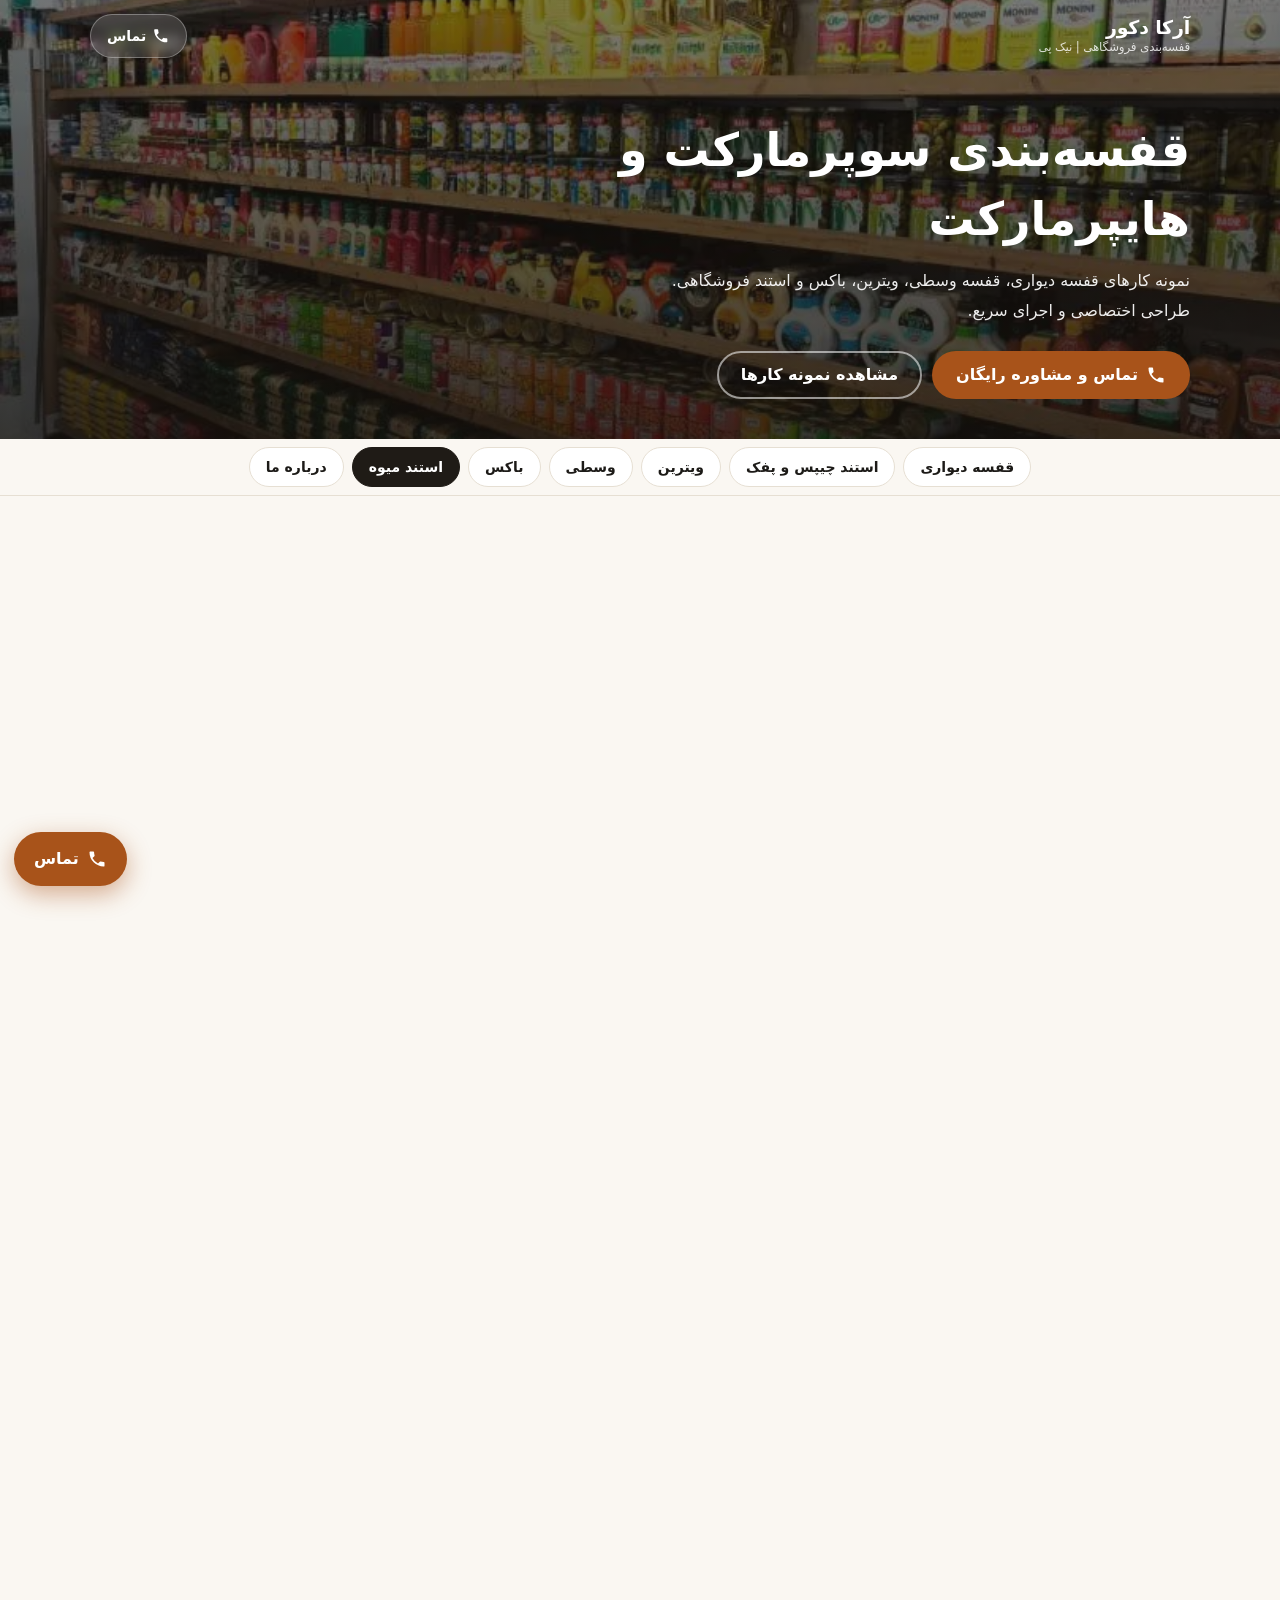
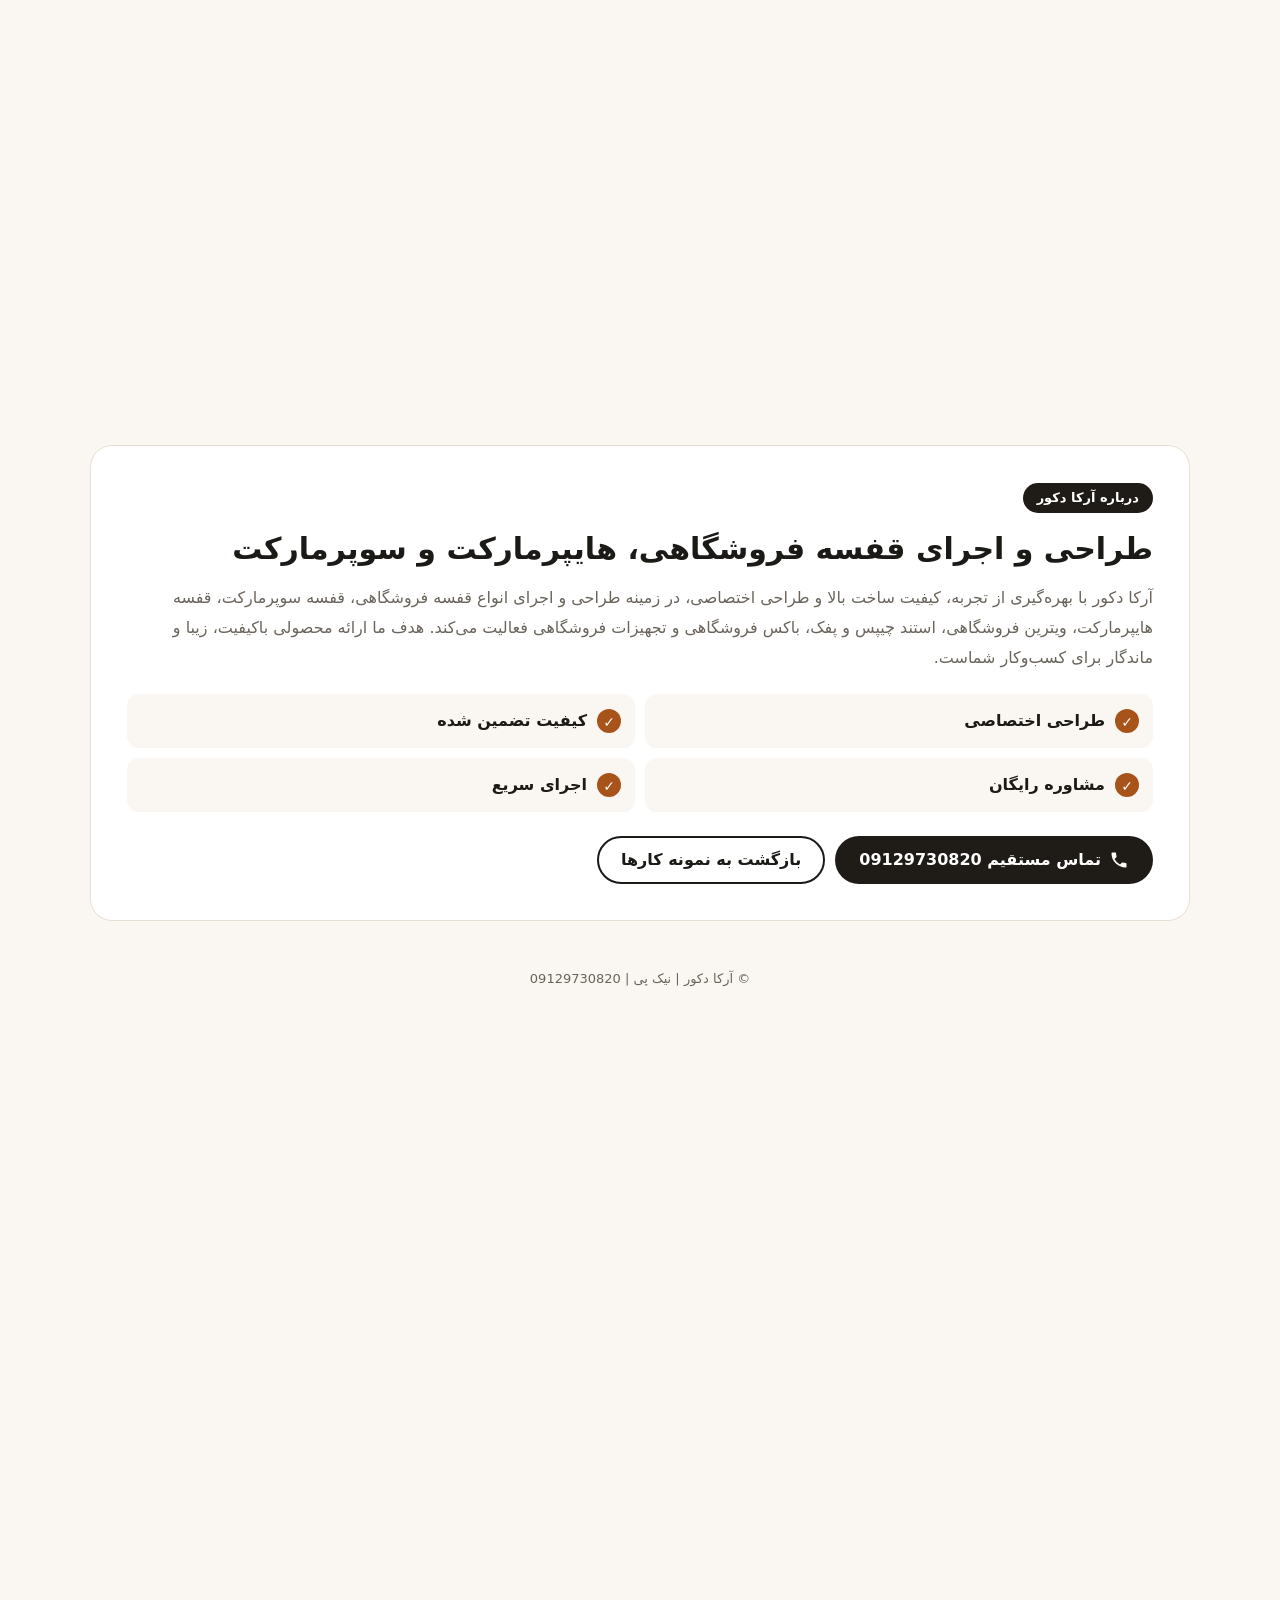
<file: index.html>
<!DOCTYPE html>
<html lang="fa" dir="rtl"><head>
<meta charset="utf-8">
<meta name="viewport" content="width=device-width,initial-scale=1,viewport-fit=cover">
<title>قفسه بندی سوپرمارکت و هایپرمارکت | نیک پی | آرکا دکور</title>
<meta name="description" content="نمونه کارهای قفسه سوپرمارکت، هایپرمارکت، ویترین فروشگاهی، استند چیپس و پفک، قفسه دیواری و قفسه وسط فروشگاه. جهت سفارش و مشاوره تماس بگیرید. نیک پی">
<meta name="theme-color" content="#1f1b16">
<meta name="google-site-verification" content="2fctn2j3umwcD1EPrZxu-KDZr3gFUoRGFdT4pC5-VbI">
<link rel="canonical" href="https://arkadekor.ir/">
<meta property="og:type" content="website">
<meta property="og:locale" content="fa_IR">
<meta property="og:site_name" content="آرکا دکور">
<meta property="og:title" content="قفسه بندی سوپرمارکت | آرکا دکور">
<meta property="og:description" content="طراحی و اجرای انواع قفسه فروشگاهی، سوپرمارکت و هایپرمارکت">
<meta property="og:url" content="https://arkadekor.ir/">
<meta property="og:image" content="https://arkadekor.ir/images/cover.jpg">
<meta property="og:image:width" content="1200">
<meta property="og:image:height" content="630">
<meta name="twitter:card" content="summary_large_image">
<link rel="icon" href="images/favicon-32.png" sizes="32x32" type="image/png">
<link rel="icon" href="images/icon-192.png" sizes="192x192" type="image/png">
<link rel="apple-touch-icon" href="images/apple-touch-icon.png">
<link rel="stylesheet" href="style.css">
<script type="application/ld+json">
{"@context":"https://schema.org","@type":"LocalBusiness","name":"آرکا دکور","description":"طراحی و اجرای قفسه سوپرمارکت و هایپرمارکت، ویترین و استند فروشگاهی","telephone":"+989129730820","url":"https://arkadekor.ir/","image":"https://arkadekor.ir/images/cover.jpg"}
</script>
</head>
<body>

<header class="hero">
<img src="images/wall/wall-01.webp" alt="" width="809" height="454" fetchpriority="high" decoding="async">
<div class="wrap">
<div class="topbar">
<a class="brand" href="./">آرکا دکور<small>قفسه‌بندی فروشگاهی | نیک پی</small></a>
<a class="call-sm" href="tel:+989129730820"><svg class="ico" viewBox="0 0 24 24" aria-hidden="true"><path d="M6.6 10.8a15.1 15.1 0 0 0 6.6 6.6l2.2-2.2a1 1 0 0 1 1-.25c1.1.37 2.3.57 3.6.57a1 1 0 0 1 1 1V20a1 1 0 0 1-1 1A17 17 0 0 1 3 4a1 1 0 0 1 1-1h3.5a1 1 0 0 1 1 1c0 1.25.2 2.45.57 3.57a1 1 0 0 1-.25 1z"></path></svg><span>تماس</span></a>
</div>
<div class="hero-body">
<h1>قفسه‌بندی سوپرمارکت و هایپرمارکت</h1>
<p>نمونه کارهای قفسه دیواری، قفسه وسطی، ویترین، باکس و استند فروشگاهی. طراحی اختصاصی و اجرای سریع.</p>
<div class="hero-cta">
<a class="btn btn-primary" href="tel:+989129730820"><svg class="ico" viewBox="0 0 24 24" aria-hidden="true"><path d="M6.6 10.8a15.1 15.1 0 0 0 6.6 6.6l2.2-2.2a1 1 0 0 1 1-.25c1.1.37 2.3.57 3.6.57a1 1 0 0 1 1 1V20a1 1 0 0 1-1 1A17 17 0 0 1 3 4a1 1 0 0 1 1-1h3.5a1 1 0 0 1 1 1c0 1.25.2 2.45.57 3.57a1 1 0 0 1-.25 1z"></path></svg><span>تماس و مشاوره رایگان</span></a>
<a class="btn btn-ghost" href="#wall">مشاهده نمونه کارها</a>
</div>
</div>
</div>
</header>

<nav class="chips" aria-label="دسته‌بندی نمونه کارها">
<ul>
<li><a href="#wall">قفسه دیواری</a></li>
<li><a href="#stand">استند چیپس و پفک</a></li>
<li><a href="#vitrin">ویترین</a></li>
<li><a href="#middle">وسطی</a></li>
<li><a href="#box">باکس</a></li>
<li><a href="#fruit">استند میوه</a></li>
<li><a href="#about">درباره ما</a></li>
</ul>
</nav>

<main class="wrap">
<section class="cat" id="wall">
<h2 class="section-title" data-title="نمونه قفسه دیواری">قفسه دیواری</h2>
<div class="gallery">
<img loading="lazy" decoding="async" src="images/wall/wall-01.webp" alt="نمونه قفسه بندی">
<img loading="lazy" decoding="async" src="images/wall/wall-02.webp" alt="قفسه بندی سوپر مارکت | نیک پی">
<img loading="lazy" decoding="async" src="images/wall/wall-03.webp" alt="اجرای قفسه دیواری فروشگاهی برای چیدمان کالا">
<img loading="lazy" decoding="async" src="images/wall/wall-04.webp" alt="قفسه دیواری سوپرمارکت با طبقات MDF">
<img loading="lazy" decoding="async" src="images/wall/wall-05.webp" alt="نمونه قفسه دیواری سوپرمارکت">
<img loading="lazy" decoding="async" src="images/wall/wall-06.webp" alt="قفسه دیواری سوپرمارکت با چیدمان کالا">
<img loading="lazy" decoding="async" src="images/wall/wall-07.webp" alt="نمونه قفسه بندی دیواری فروشگاه مواد غذایی">
<img loading="lazy" decoding="async" src="images/wall/wall-08.webp" alt="طراحی و اجرای قفسه دیواری هایپرمارکت">
<img loading="lazy" decoding="async" src="images/wall/wall-09.webp" alt="قفسه دیواری MDF برای نمایش محصولات فروشگاهی">
<img loading="lazy" decoding="async" src="images/wall/wall-10.webp" alt="نمونه چیدمان کالا روی قفسه دیواری فروشگاه">
<img loading="lazy" decoding="async" src="images/wall/wall-11.webp" alt="نمونه قفسه دیواری سفارشی سوپرمارکت">
<img loading="lazy" decoding="async" src="images/wall/wall-12.webp" alt="قفسه دیواری سوپر مارکت">
<img loading="lazy" decoding="async" src="images/wall/wall-13.webp" alt="نمونه قفسه دیواری که پشت کرکره کار شده">
<img loading="lazy" decoding="async" src="images/wall/wall-14.webp" alt="نمونه قفسه دیواری | نیک پی">
<img loading="lazy" decoding="async" src="images/wall/wall-15.webp" alt="قفسه دیواری سوپر مارکت | آرکا دکور">
<img loading="lazy" decoding="async" src="images/wall/wall-16.webp" alt="قفسه دیواری مقاوم برای سوپرمارکت">
<img loading="lazy" decoding="async" src="images/wall/wall-17.webp" alt="اجرای قفسه دیواری مدرن فروشگاهی">
<img loading="lazy" decoding="async" src="images/wall/wall-18.webp" alt="قفسه بندی دیواری فروشگاه با MDF و آهن">
<img loading="lazy" decoding="async" src="images/wall/wall-19.webp" alt="نمونه پروژه قفسه دیواری هایپرمارکت">
<img loading="lazy" decoding="async" src="images/wall/wall-20.webp" alt="نمونه قفسه دیواری سوپرمارکت با طراحی MDF و آهن">
</div>
</section>
<section class="cat" id="stand">
<h2 class="section-title" data-title="نمونه استند چیپس و پفک">استند چیپس و پفک</h2>
<div class="gallery">
<img loading="lazy" decoding="async" src="images/stand/stand-01.webp" alt="استند چیپس و پفک فروشگاهی با MDF">
<img loading="lazy" decoding="async" src="images/stand/stand-02.webp" alt="استند چیپس و پفک فروشگاهی">
<img loading="lazy" decoding="async" src="images/stand/stand-03.webp" alt="نمونه استند فروشگاهی برای تنقلات">
<img loading="lazy" decoding="async" src="images/stand/stand-04.webp" alt="استند مخصوص چیپس و پفک سوپرمارکت">
<img loading="lazy" decoding="async" src="images/stand/stand-05.webp" alt="طراحی استند تنقلات برای فروشگاه">
<img loading="lazy" decoding="async" src="images/stand/stand-06.webp" alt="نمونه اجرای استند فروشگاهی تنقلات">
<img loading="lazy" decoding="async" src="images/stand/stand-07.webp" alt="نمونه استند فروشگاهی تنقلات">
<img loading="lazy" decoding="async" src="images/stand/stand-08.webp" alt="استند چیپس و پفک ثابت پشت کرکره">
</div>
</section>
<section class="cat" id="vitrin">
<h2 class="section-title" data-title="نمونه ویترین">ویترین</h2>
<div class="gallery">
<img loading="lazy" decoding="async" src="images/vitrin/vitrin-01.webp" alt="نمونه ویترین MDF برای فروشگاه">
<img loading="lazy" decoding="async" src="images/vitrin/vitrin-02.webp" alt="ویترین فروشگاهی سوپرمارکت">
<img loading="lazy" decoding="async" src="images/vitrin/vitrin-03.webp" alt="طراحی ویترین فروشگاهی مدرن">
<img loading="lazy" decoding="async" src="images/vitrin/vitrin-04.webp" alt="ویترین فروشگاه مواد غذایی">
<img loading="lazy" decoding="async" src="images/vitrin/vitrin-05.webp" alt="نمونه اجرای ویترین سوپرمارکت">
<img loading="lazy" decoding="async" src="images/vitrin/vitrin-06.webp" alt="قفسه بندی نیک پی">
<img loading="lazy" decoding="async" src="images/vitrin/vitrin-07.webp" alt="ویترین MDF برای نمایش محصولات">
<img loading="lazy" decoding="async" src="images/vitrin/vitrin-08.webp" alt="طراحی و ساخت ویترین فروشگاهی">
<img loading="lazy" decoding="async" src="images/vitrin/vitrin-09.webp" alt="نمونه ویترین | نیک پی">
<img loading="lazy" decoding="async" src="images/vitrin/vitrin-10.webp" alt="نمونه ویترین هایپرمارکت">
</div>
</section>
<section class="cat" id="middle">
<h2 class="section-title" data-title="نمونه قفسه وسطی">وسطی</h2>
<div class="gallery">
<img loading="lazy" decoding="async" src="images/middle/middle-01.webp" alt="قفسه وسط فروشگاه با MDF و آهن">
<img loading="lazy" decoding="async" src="images/middle/middle-02.webp" alt="انواع قفسه وسطی">
<img loading="lazy" decoding="async" src="images/middle/middle-03.webp" alt="نمونه قفسه وسط سوپرمارکت">
<img loading="lazy" decoding="async" src="images/middle/middle-04.webp" alt="قفسه بندی  هایپر مارکت | نیک پی">
<img loading="lazy" decoding="async" src="images/middle/middle-05.webp" alt="قفسه جزیره ای برای چیدمان محصولات">
<img loading="lazy" decoding="async" src="images/middle/middle-06.webp" alt="طراحی قفسه وسط هایپرمارکت">
<img loading="lazy" decoding="async" src="images/middle/middle-07.webp" alt="نیک پی قفسه بند">
<img loading="lazy" decoding="async" src="images/middle/middle-08.webp" alt="نمونه اجرای قفسه وسط فروشگاهی">
<img loading="lazy" decoding="async" src="images/middle/middle-09.webp" alt="قفسه MDF وسط فروشگاه">
<img loading="lazy" decoding="async" src="images/middle/middle-10.webp" alt="قفسه بندی وسط برای نمایش کالا">
<img loading="lazy" decoding="async" src="images/middle/middle-11.webp" alt="وسطی | آرکا دکور">
<img loading="lazy" decoding="async" src="images/middle/middle-12.webp" alt="نمونه وسطی | نیک پی">
<img loading="lazy" decoding="async" src="images/middle/middle-13.webp" alt="نمونه چیدمان قفسه وسط سوپرمارکت">
</div>
</section>
<section class="cat" id="box">
<h2 class="section-title" data-title="نمونه باکس">باکس</h2>
<div class="gallery">
<img loading="lazy" decoding="async" src="images/box/box-01.webp" alt="نمونه باکس | نیک پی">
<img loading="lazy" decoding="async" src="images/box/box-02.webp" alt="باکس MDF فروشگاهی برای چیدمان کالا">
<img loading="lazy" decoding="async" src="images/box/box-03.webp" alt="انواع باکس سوپر مارکت">
<img loading="lazy" decoding="async" src="images/box/box-04.webp" alt="نمونه باکس فروشگاهی MDF">
<img loading="lazy" decoding="async" src="images/box/box-05.webp" alt="باکس فروشگاهی MDF برای چیدمان کالا">
<img loading="lazy" decoding="async" src="images/box/box-06.webp" alt="باکس نمایش محصولات فروشگاه">
<img loading="lazy" decoding="async" src="images/box/box-07.webp" alt="طراحی باکس MDF برای سوپرمارکت">
</div>
</section>
<section class="cat" id="fruit">
<h2 class="section-title" data-title="نمونه استند میوه">استند میوه</h2>
<div class="gallery">
<img loading="lazy" decoding="async" src="images/fruit/fruit-01.webp" alt="استند میوه ساخته شده با mdf">
<img loading="lazy" decoding="async" src="images/fruit/fruit-02.webp" alt="استند میوه | نیک پی">
<img loading="lazy" decoding="async" src="images/fruit/fruit-03.webp" alt="نمونه استند میوه فروشگاهی">
</div>
</section>

<section class="about" id="about">
<div class="about-card">
<span class="badge">درباره آرکا دکور</span>
<h2>طراحی و اجرای قفسه فروشگاهی، هایپرمارکت و سوپرمارکت</h2>
<p class="about-text">آرکا دکور با بهره‌گیری از تجربه، کیفیت ساخت بالا و طراحی اختصاصی، در زمینه طراحی و اجرای انواع قفسه فروشگاهی، قفسه سوپرمارکت، قفسه هایپرمارکت، ویترین فروشگاهی، استند چیپس و پفک، باکس فروشگاهی و تجهیزات فروشگاهی فعالیت می‌کند. هدف ما ارائه محصولی باکیفیت، زیبا و ماندگار برای کسب‌وکار شماست.</p>
<ul class="features">
<li>طراحی اختصاصی</li>
<li>کیفیت تضمین شده</li>
<li>مشاوره رایگان</li>
<li>اجرای سریع</li>
</ul>
<div class="about-cta">
<a class="btn btn-dark" href="tel:+989129730820"><svg class="ico" viewBox="0 0 24 24" aria-hidden="true"><path d="M6.6 10.8a15.1 15.1 0 0 0 6.6 6.6l2.2-2.2a1 1 0 0 1 1-.25c1.1.37 2.3.57 3.6.57a1 1 0 0 1 1 1V20a1 1 0 0 1-1 1A17 17 0 0 1 3 4a1 1 0 0 1 1-1h3.5a1 1 0 0 1 1 1c0 1.25.2 2.45.57 3.57a1 1 0 0 1-.25 1z"></path></svg><span>تماس مستقیم <span class="phone-num">09129730820</span></span></a>
<a class="btn btn-line" href="#wall">بازگشت به نمونه کارها</a>
</div>
</div>
</section>
</main>

<footer><div class="wrap">© آرکا دکور | نیک پی | <span class="phone-num">09129730820</span></div></footer>

<a class="fab" href="tel:+989129730820" aria-label="تماس تلفنی"><svg class="ico" viewBox="0 0 24 24" aria-hidden="true"><path d="M6.6 10.8a15.1 15.1 0 0 0 6.6 6.6l2.2-2.2a1 1 0 0 1 1-.25c1.1.37 2.3.57 3.6.57a1 1 0 0 1 1 1V20a1 1 0 0 1-1 1A17 17 0 0 1 3 4a1 1 0 0 1 1-1h3.5a1 1 0 0 1 1 1c0 1.25.2 2.45.57 3.57a1 1 0 0 1-.25 1z"></path></svg><span>تماس</span></a>

<div class="lb" id="lb" role="dialog" aria-modal="true" aria-label="نمایش تصویر" hidden="">
<div class="lb-top">
<button class="lb-btn" id="lb-close" type="button" aria-label="بستن"><svg class="ico" viewBox="0 0 24 24" aria-hidden="true"><path d="M6.4 5 5 6.4 10.6 12 5 17.6 6.4 19l5.6-5.6 5.6 5.6 1.4-1.4-5.6-5.6L19 6.4 17.6 5 12 10.6z"></path></svg></button>
<strong id="lb-title"></strong>
<span id="lb-count"></span>
</div>
<div class="lb-stage" id="lb-stage">
<img id="lb-img" alt="" decoding="async" draggable="false">
<button class="lb-btn lb-nav prev" id="lb-prev" type="button" aria-label="تصویر قبلی"><svg class="ico" viewBox="0 0 24 24" aria-hidden="true"><path d="M15.4 6 14 4.6 6.6 12 14 19.4 15.4 18 9.4 12z"></path></svg></button>
<button class="lb-btn lb-nav next" id="lb-next" type="button" aria-label="تصویر بعدی"><svg class="ico" viewBox="0 0 24 24" aria-hidden="true"><path d="m8.6 6 1.4-1.4 7.4 7.4-7.4 7.4L8.6 18l6-6z"></path></svg></button>
</div>
<p class="lb-cap" id="lb-cap"></p>
</div>

<script src="script.js" defer=""></script>


</body></html>
</file>
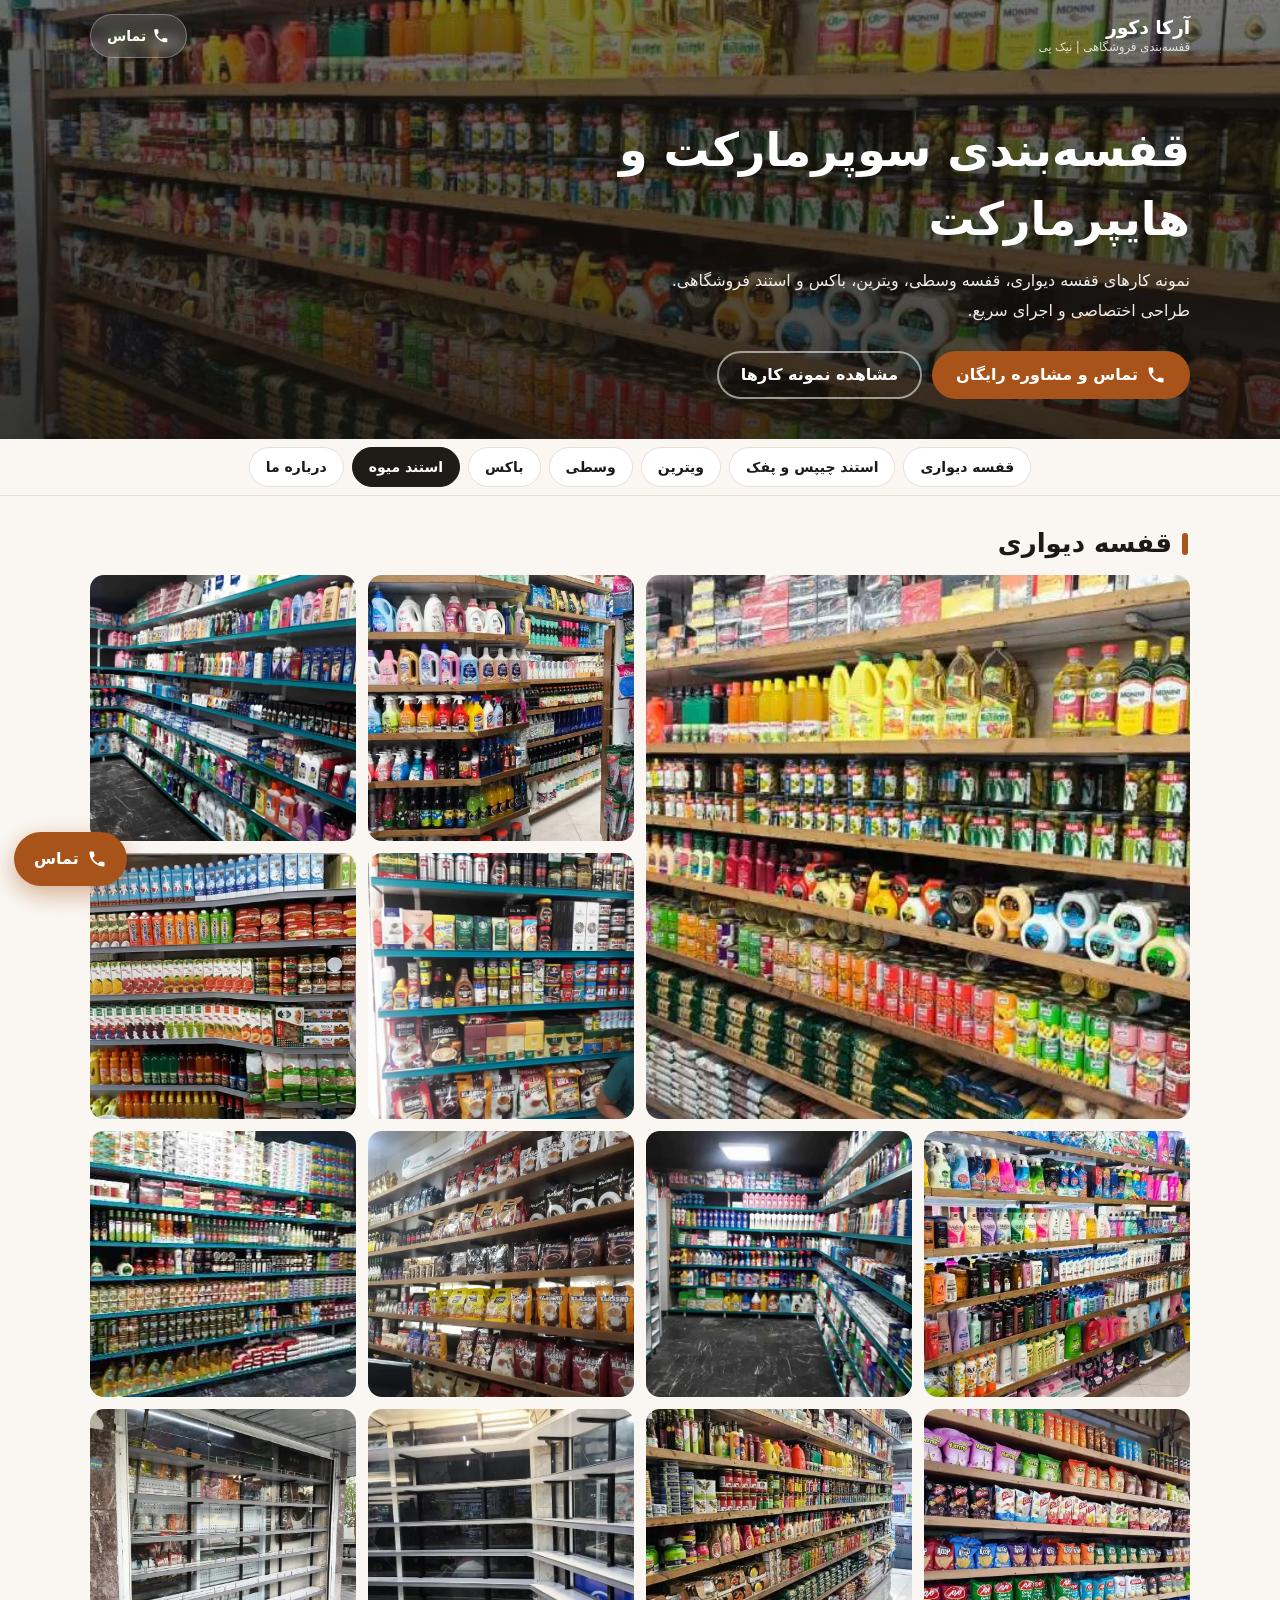
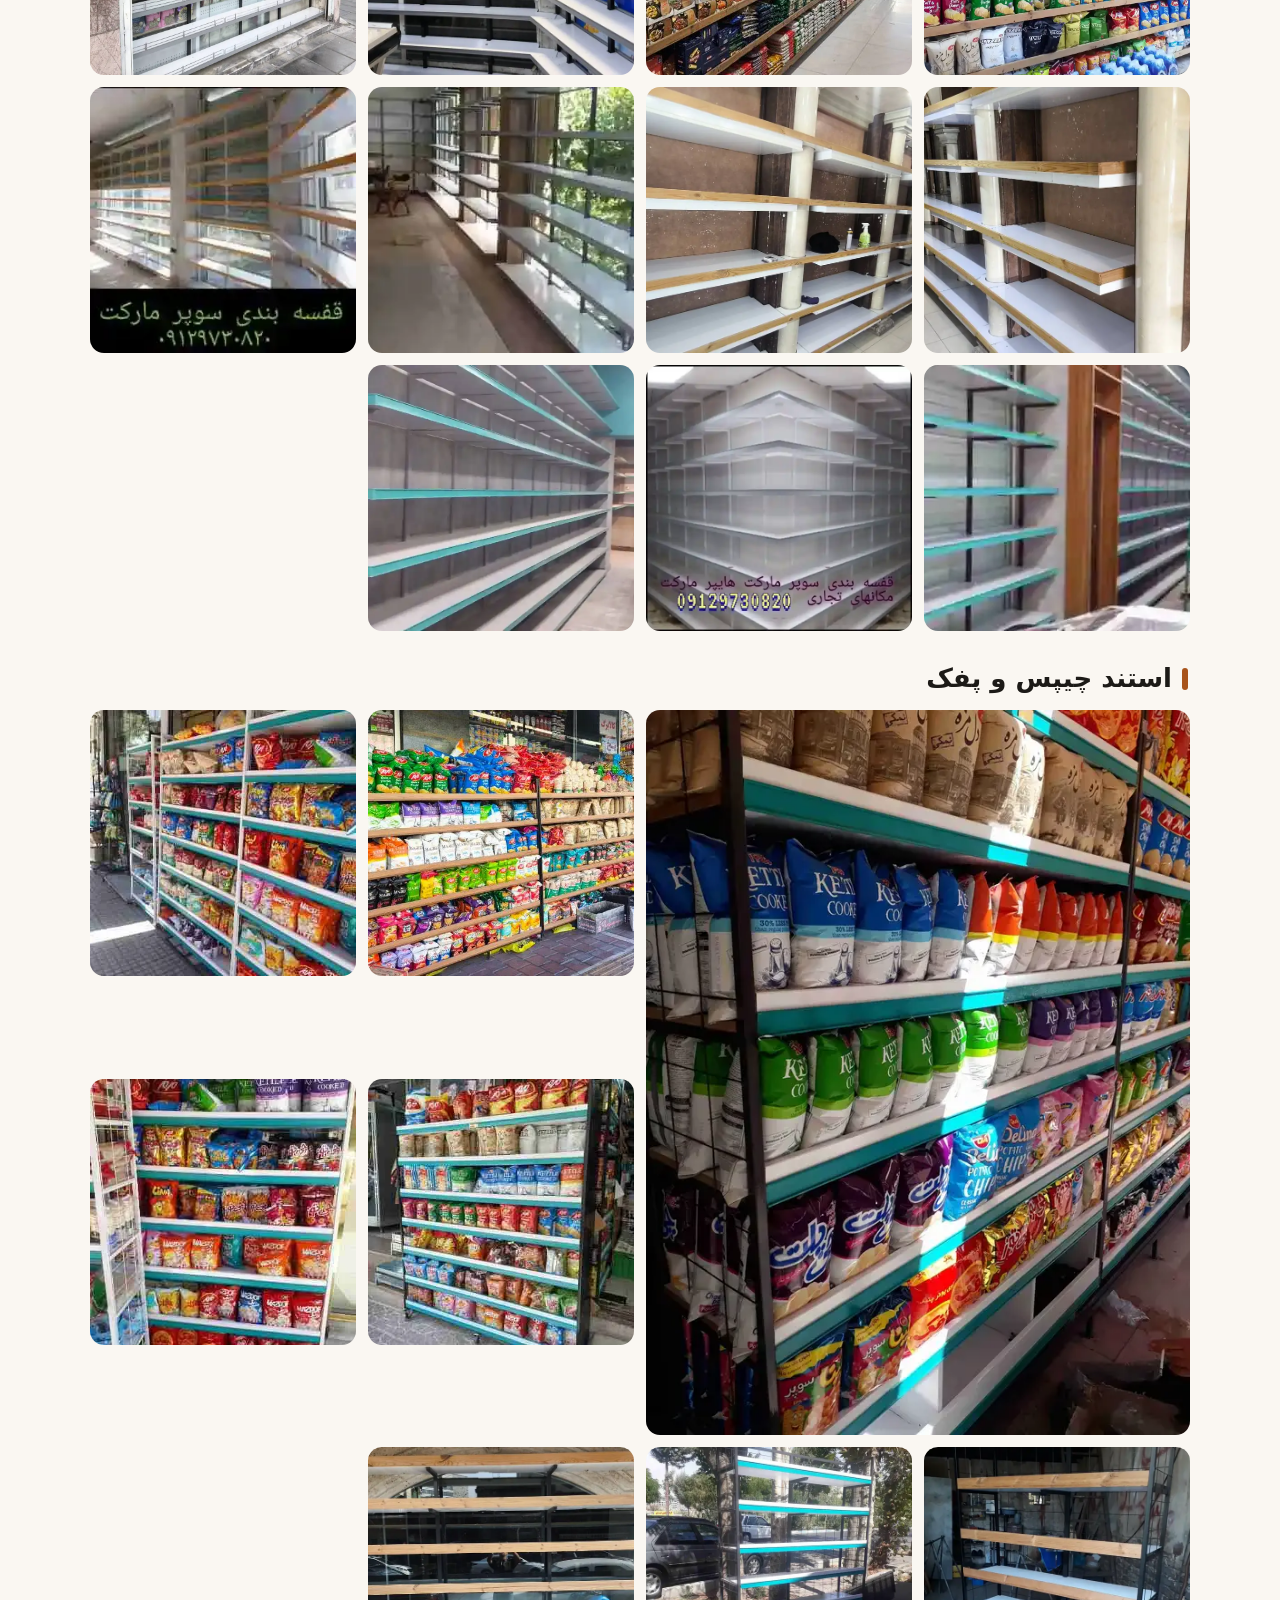
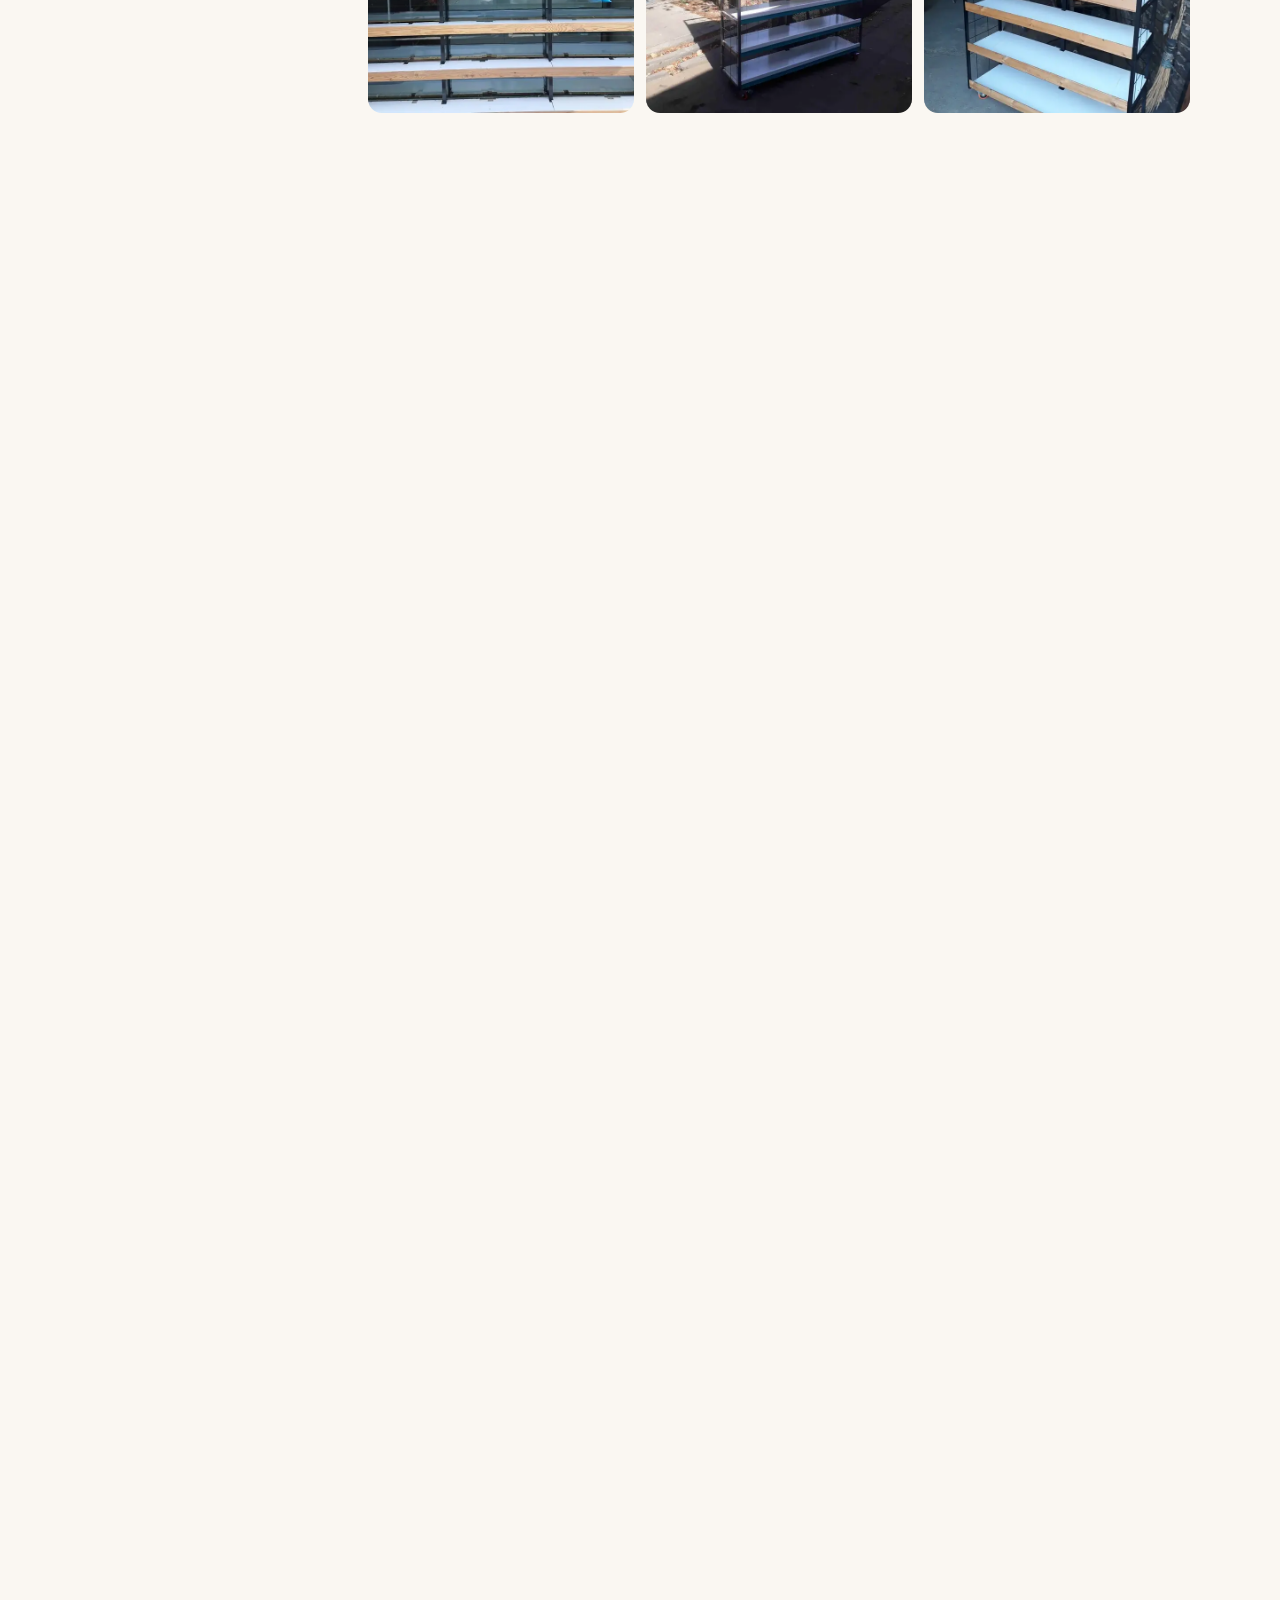
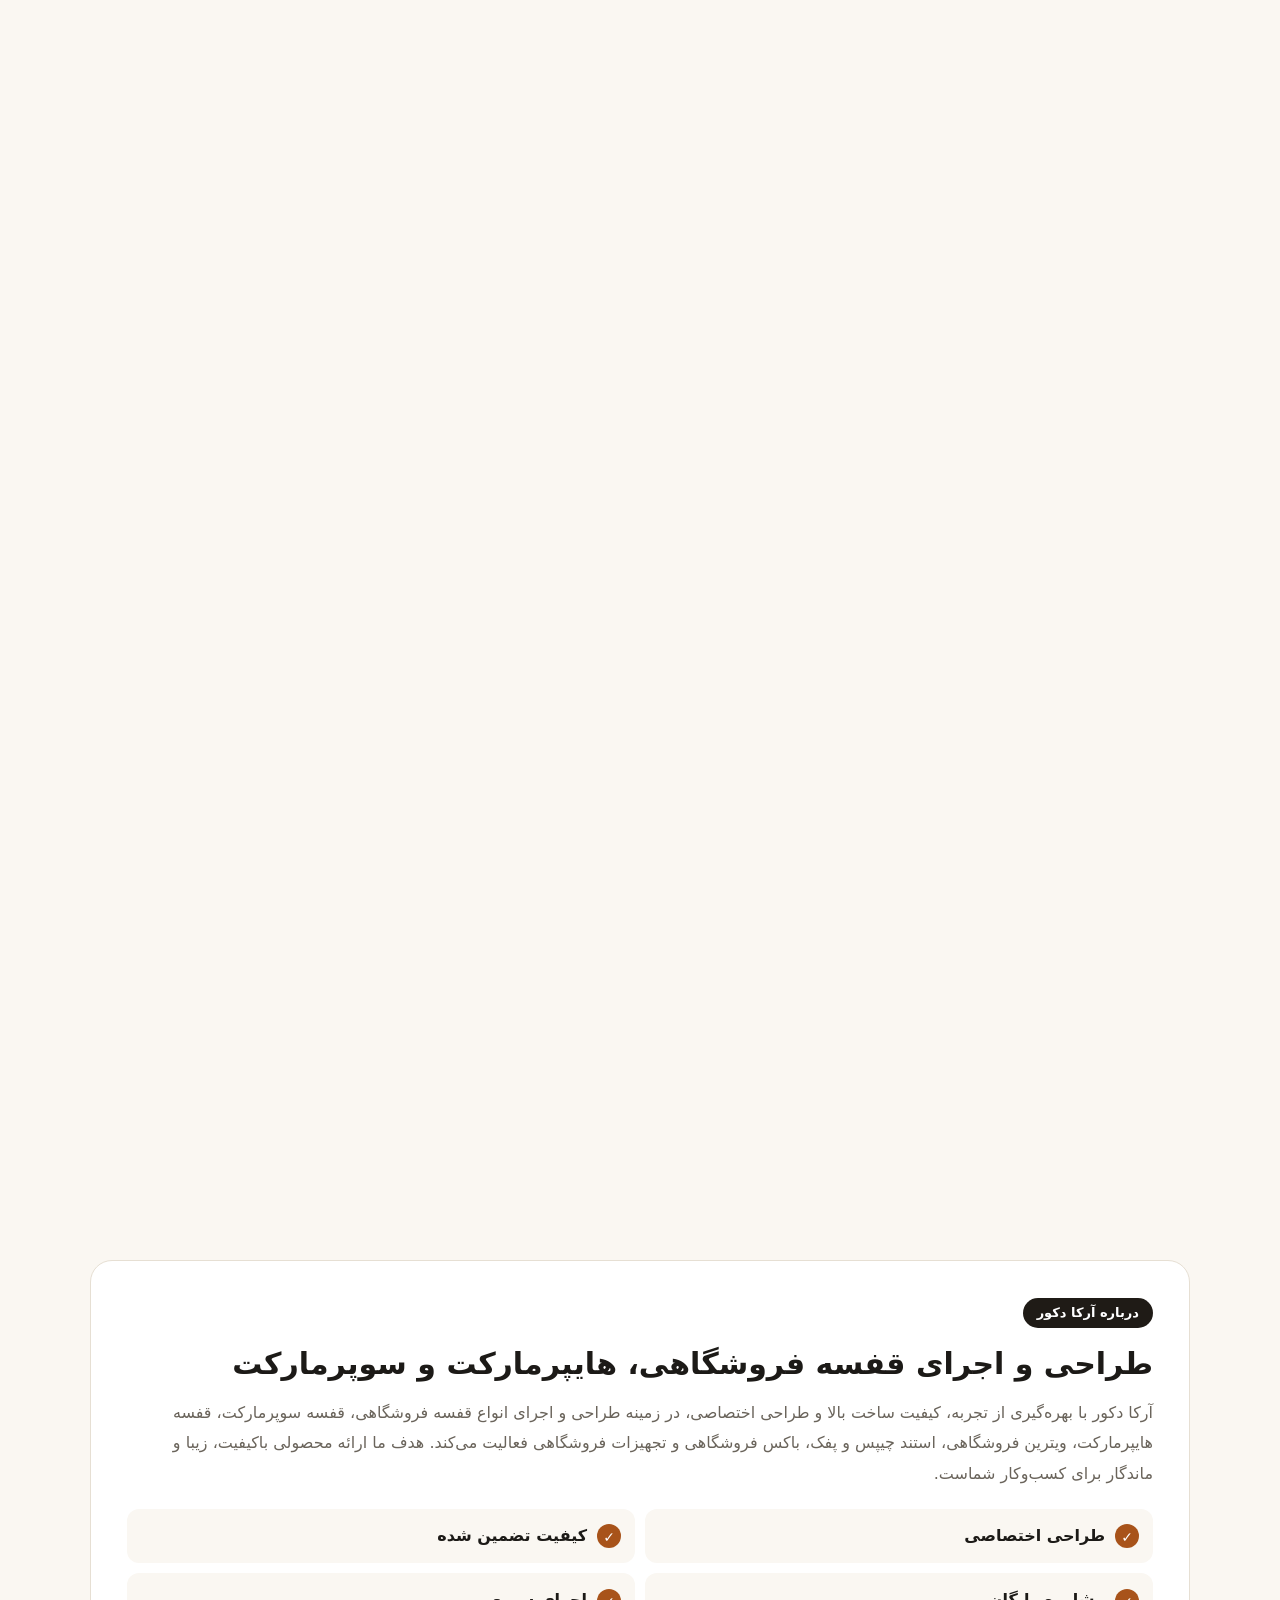
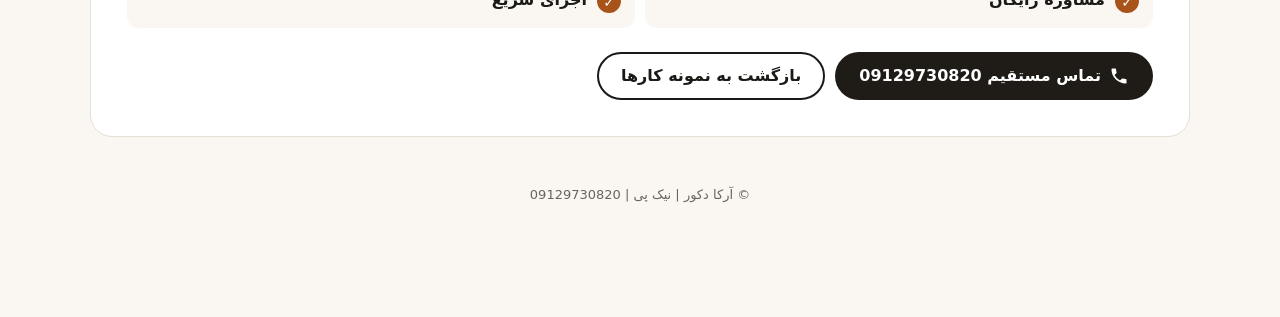
<file: hed.html>
<!DOCTYPE html>
<html lang="fa" dir="rtl">
<head>
<meta charset="utf-8">
<meta name="viewport" content="width=device-width,initial-scale=1">
<title>درباره آرکا دکور | قفسه فروشگاهی و سوپرمارکت</title>
<link rel="canonical" href="https://arkadekor.ir/#about">
<meta http-equiv="refresh" content="0; url=./#about">
<script>location.replace('./#about')</script>
</head>
<body><p><a href="./#about">درباره آرکا دکور</a></p></body>
</html>
</file>
<file: style.css>
/* آرکا دکور — mobile-first, بدون فریم‌ورک */
:root{
  --bg:#faf7f2;
  --card:#fff;
  --ink:#1c1a17;
  --muted:#6a645b;
  --line:#e6dfd3;
  --accent:#a8531a;
  --accent-ink:#fff;
  --dark:#1f1b16;
  --ph:#e9e2d6;
  --r:14px;
  --gap:8px;
  --nav-h:56px;
  --font:system-ui,-apple-system,"Segoe UI",Tahoma,"Noto Sans Arabic","Noto Naskh Arabic UI",Arial,sans-serif;
}
*,*::before,*::after{box-sizing:border-box}
html{-webkit-text-size-adjust:100%;scroll-behavior:smooth}
@media (prefers-reduced-motion:reduce){html{scroll-behavior:auto}*{animation:none!important;transition:none!important}}
body{margin:0;background:var(--bg);color:var(--ink);font:400 16px/1.9 var(--font);-webkit-tap-highlight-color:transparent}
img{max-width:100%;display:block}
a{color:inherit}
h1,h2,p{margin:0}
.ico{width:1.25em;height:1.25em;fill:currentColor;flex:none}
:focus-visible{outline:3px solid var(--accent);outline-offset:2px}
.wrap{width:min(100% - 24px,1100px);margin-inline:auto}

/* ---------- دکمه‌ها ---------- */
.btn{display:inline-flex;align-items:center;justify-content:center;gap:8px;min-height:48px;padding:0 22px;border-radius:999px;font:700 16px/1 var(--font);text-decoration:none;border:2px solid transparent;cursor:pointer}
.btn-primary{background:var(--accent);color:var(--accent-ink)}
.btn-ghost{background:transparent;color:#fff;border-color:rgba(255,255,255,.55)}
.btn-dark{background:var(--dark);color:#fff}
.btn-line{border-color:var(--ink);color:var(--ink)}

/* ---------- هدر / قهرمان ---------- */
.hero{position:relative;color:#fff;background:var(--dark);isolation:isolate;overflow:hidden}
.hero>img{position:absolute;inset:0;width:100%;height:100%;object-fit:cover;z-index:-2}
.hero::after{content:"";position:absolute;inset:0;z-index:-1;background:linear-gradient(180deg,rgba(20,16,12,.55) 0%,rgba(20,16,12,.82) 100%)}
.topbar{display:flex;align-items:center;justify-content:space-between;gap:12px;padding:14px 0}
.brand{font:800 19px/1.2 var(--font);letter-spacing:-.2px;text-decoration:none}
.brand small{display:block;font:500 12px/1.5 var(--font);opacity:.8}
.call-sm{display:inline-flex;align-items:center;gap:6px;min-height:44px;padding:0 16px;border-radius:999px;background:rgba(255,255,255,.14);border:1px solid rgba(255,255,255,.3);color:#fff;text-decoration:none;font:700 14px/1 var(--font);backdrop-filter:blur(6px)}
.hero-body{padding:44px 0 40px}
.hero h1{font:800 clamp(27px,7.4vw,46px)/1.5 var(--font);max-width:16em}
.hero p{margin-top:12px;max-width:34em;font-size:16px;opacity:.92}
.hero-cta{display:flex;flex-wrap:wrap;gap:10px;margin-top:24px}
.phone-num{direction:ltr;unicode-bidi:isolate;font-variant-numeric:tabular-nums}

/* ---------- منوی دسته‌ها (چسبان) ---------- */
.chips{position:sticky;top:0;z-index:50;background:rgba(250,247,242,.94);backdrop-filter:saturate(1.4) blur(10px);border-bottom:1px solid var(--line)}
.chips ul{display:flex;gap:8px;margin:0;padding:8px 12px;list-style:none;overflow-x:auto;scrollbar-width:none;overscroll-behavior-x:contain;scroll-snap-type:x proximity}
.chips ul::-webkit-scrollbar{display:none}
.chips a{display:flex;align-items:center;min-height:40px;padding:0 16px;border-radius:999px;background:var(--card);border:1px solid var(--line);color:var(--ink);text-decoration:none;font:600 14px/1 var(--font);white-space:nowrap;scroll-snap-align:center}
.chips a[aria-current="true"]{background:var(--dark);border-color:var(--dark);color:#fff}
@media (min-width:900px){.chips ul{justify-content:center}}

/* ---------- نمونه‌کارها ---------- */
.cat{padding-top:28px;scroll-margin-top:var(--nav-h);content-visibility:auto;contain-intrinsic-size:auto 1100px}
.section-title{font:800 22px/1.5 var(--font);padding:0 2px 12px;display:flex;align-items:center;gap:10px}
.section-title::before{content:"";width:6px;height:22px;border-radius:3px;background:var(--accent)}
.gallery{display:grid;grid-template-columns:repeat(2,minmax(0,1fr));gap:var(--gap)}
.gallery img{width:100%;height:auto;aspect-ratio:1/1;object-fit:cover;background:var(--ph);border-radius:var(--r);cursor:zoom-in;-webkit-user-drag:none}
.gallery img:first-child{grid-column:1/-1;aspect-ratio:4/3}
@media (min-width:640px){.gallery{grid-template-columns:repeat(3,minmax(0,1fr));gap:12px}.gallery img:first-child{grid-column:span 2;grid-row:span 2;aspect-ratio:auto;height:100%}}
@media (min-width:960px){.gallery{grid-template-columns:repeat(4,minmax(0,1fr))}.section-title{font-size:26px}}

/* ---------- درباره ما ---------- */
.about{padding:44px 0 28px;scroll-margin-top:var(--nav-h)}
.about-card{background:var(--card);border:1px solid var(--line);border-radius:22px;padding:26px 20px}
.badge{display:inline-block;padding:2px 14px;border-radius:999px;background:var(--dark);color:#fff;font:600 13px/2 var(--font);margin-bottom:12px}
.about h2{font:800 clamp(21px,5.6vw,30px)/1.6 var(--font);margin-bottom:10px}
.about-text{color:var(--muted)}
.features{display:grid;gap:10px;margin:20px 0 24px;padding:0;list-style:none}
.features li{display:flex;align-items:center;gap:10px;padding:12px 14px;border-radius:12px;background:var(--bg);font-weight:700}
.features li::before{content:"✓";display:grid;place-items:center;width:24px;height:24px;border-radius:50%;background:var(--accent);color:#fff;font-size:14px;flex:none}
.about-cta{display:flex;flex-direction:column;gap:10px}
@media (min-width:640px){.about-card{padding:36px}.features{grid-template-columns:1fr 1fr}.about-cta{flex-direction:row}}

footer{padding:18px 0 110px;text-align:center;color:var(--muted);font-size:13px}

/* ---------- دکمه شناور تماس ---------- */
.fab{position:fixed;z-index:60;inset-inline-end:14px;bottom:calc(14px + env(safe-area-inset-bottom));display:inline-flex;align-items:center;gap:8px;min-height:54px;padding:0 20px;border-radius:999px;background:var(--accent);color:#fff;text-decoration:none;font:800 16px/1 var(--font);box-shadow:0 8px 24px rgba(168,83,26,.45)}

/* ---------- نمایشگر تصویر ---------- */
.lb{position:fixed;inset:0;z-index:100;background:#0a0806;display:flex;flex-direction:column;direction:ltr;color:#fff;touch-action:none;overscroll-behavior:contain}
.lb[hidden]{display:none}
.lb-top{display:flex;align-items:center;justify-content:space-between;gap:12px;padding:10px 12px;padding-top:calc(10px + env(safe-area-inset-top));font:600 14px/1.4 var(--font);direction:rtl}
.lb-top span{opacity:.85;direction:ltr}
.lb-btn{display:grid;place-items:center;width:48px;height:48px;border:0;border-radius:50%;background:rgba(255,255,255,.14);color:#fff;cursor:pointer;padding:0}
.lb-stage{position:relative;flex:1;min-height:0;display:flex;align-items:center;justify-content:center;overflow:hidden}
.lb-stage img{max-width:100%;max-height:100%;object-fit:contain;user-select:none;-webkit-user-drag:none;will-change:transform;transform-origin:center}
.lb-stage img.snap{transition:transform .22s ease}
.lb-nav{position:absolute;top:50%;margin-top:-24px}
.lb-nav.prev{left:8px}.lb-nav.next{right:8px}
.lb-cap{padding:10px 16px calc(14px + env(safe-area-inset-bottom));text-align:center;font:500 14px/1.7 var(--font);direction:rtl;min-height:2.6em;opacity:.9}
.lb-open{overflow:hidden}
@media (hover:none){.lb-nav{display:none}}
</file>
